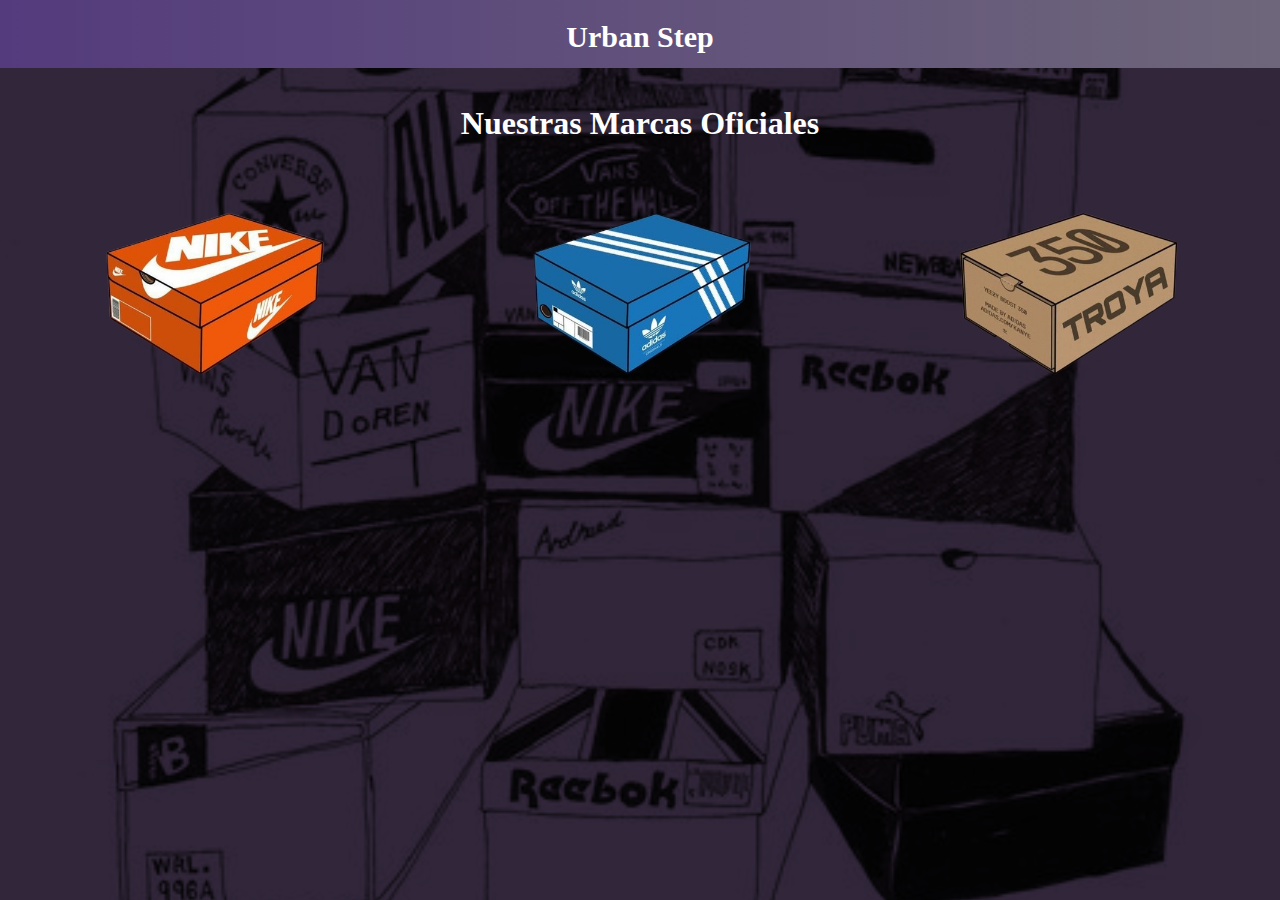
<file: index/index.html>
<!DOCTYPE html>
<html lang="en">
<head>
    <meta charset="UTF-8">
    <meta name="viewport" content="width=device-width, initial-scale=1.0">
    <link rel='stylesheet' href='https://cdn-uicons.flaticon.com/2.4.2/uicons-bold-rounded/css/uicons-bold-rounded.css'>
    <link rel="stylesheet" href="/css/navbar.css">
    <link rel="stylesheet" href="/css/menu.css">
    <link rel="stylesheet" href="/css/header.css">
    <link rel="stylesheet" href="/css/styles.css">
    <title>Urban Step</title>
</head>
<body>
    <nav class="navbar">

        <h1><a href="">Urban Step</a></h1>

        <input class="checkbox" type="checkbox">
        <i class="icons fi fi-br-menu-burger"></i>
        <i class="icons fi fi-br-cross"></i>

        <ul class="menu">
            <li><a href="">Iniciar sesión</a></li>
            <li><a href="">Promociones</a></li>
            <li><a href="">Exclusivos</a></li>
            <li><a href="">Contacto</a></li>
        </ul>
    </nav>

    <header class="header__container">
        <div>
            <h1>
                <br> Nuestras Marcas Oficiales
            </h1>
        </div>

        <div class="imagenes">
            <a href="/index/nike.html">
                <img src="/assets/Imagen_de_WhatsApp_2024-06-23_a_las_19.39.20_427d8cdb-removebg-preview.png" alt="">
            </a>

            <a href="/index/adidas.html">
                <img src="/assets/Imagen_de_WhatsApp_2024-06-23_a_las_18.18.50_8126370d-removebg-preview.png" alt="">
            </a>

            <a href="/index/puma.html">
                <img src="/assets/725b38cd931fa154578c0f0dffa5d138-removebg-preview.png" alt="">
            </a>
        </div>
    </header>
</body>
</html>
</file>
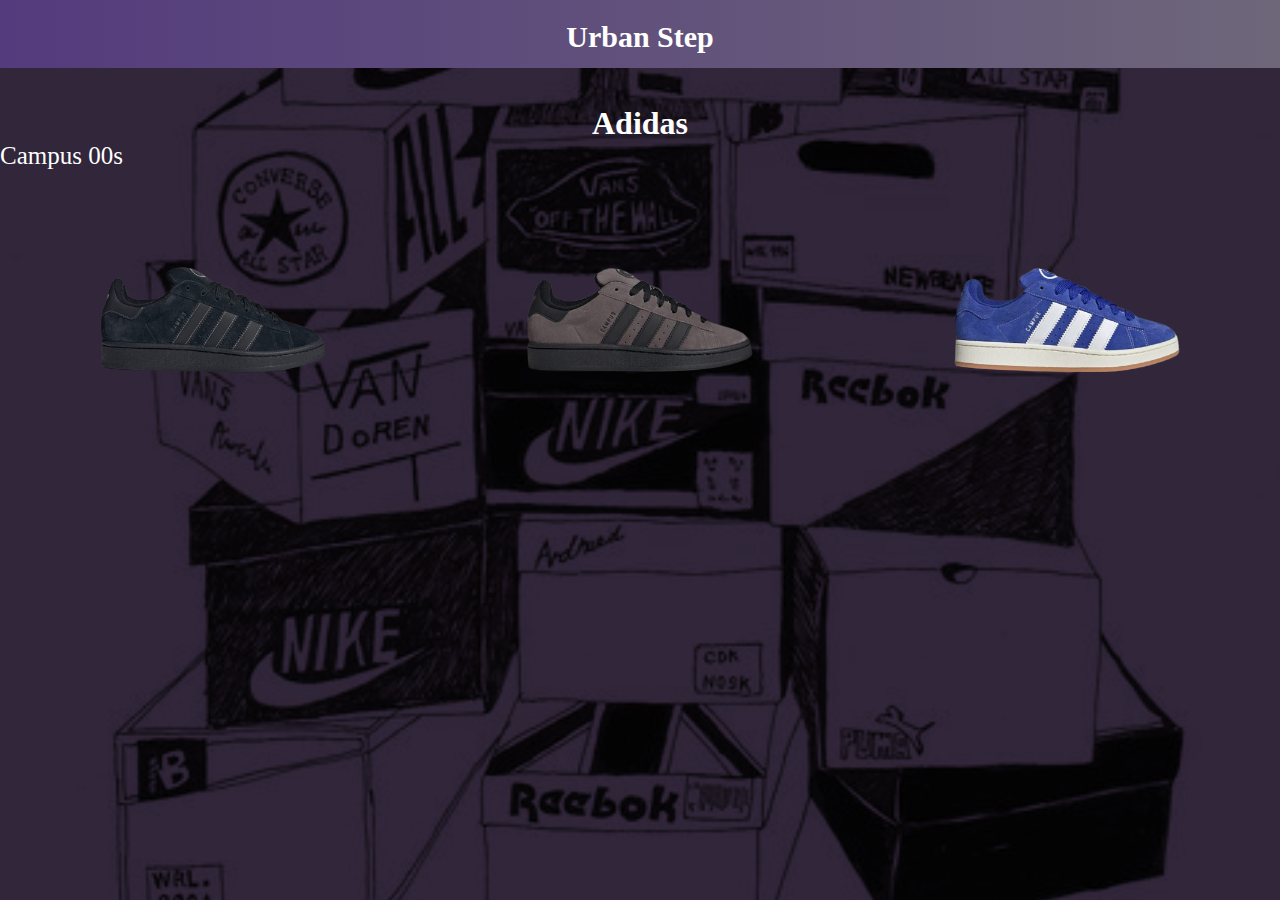
<file: index/adidas.html>
<!DOCTYPE html>
<html lang="en">
<head>
    <meta charset="UTF-8">
    <meta name="viewport" content="width=device-width, initial-scale=1.0">
    <link rel='stylesheet' href='https://cdn-uicons.flaticon.com/2.4.2/uicons-bold-rounded/css/uicons-bold-rounded.css'>
    <link rel="stylesheet" href="/css/navbar.css">
    <link rel="stylesheet" href="/css/menu.css">
    <link rel="stylesheet" href="/css/cajas/adidas.css">
    <link rel="stylesheet" href="/css/styles.css">
    <title>Document</title>
</head>
<body>
    <nav class="navbar">

        <h1><a href="index.html">Urban Step</a></h1>

        <input class="checkbox" type="checkbox">
        <i class="icons fi fi-br-menu-burger"></i>
        <i class="icons fi fi-br-cross"></i>

        <ul class="menu">
            <li><a href="">Iniciar sesión</a></li>
            <li><a href="">Promociones</a></li>
            <li><a href="">Exclusivos</a></li>
            <li><a href="">Contacto</a></li>
        </ul>
    </nav>

    <header class="header__adidas">

        <div>
            <h1>
                <br> Adidas
            </h1>
        </div>

        <div>
            <p>
                Campus 00s
            </p>
        </div>

        <div class="tenis">
            
            <div>
                <a href="">
                    <img src="/assets/tenis1-removebg-preview.png" alt="">
                </a>
            </div>

            <div>
                <a href="">
                    <img src="/assets/tenis2-removebg-preview.png" alt="">
                </a>
            </div>

            <div>
                <a href="">
                    <img src="/assets/tenis3-removebg-preview.png" alt="">
                </a>
            </div>

        <div>
    </header>
</body>
</html>
</file>
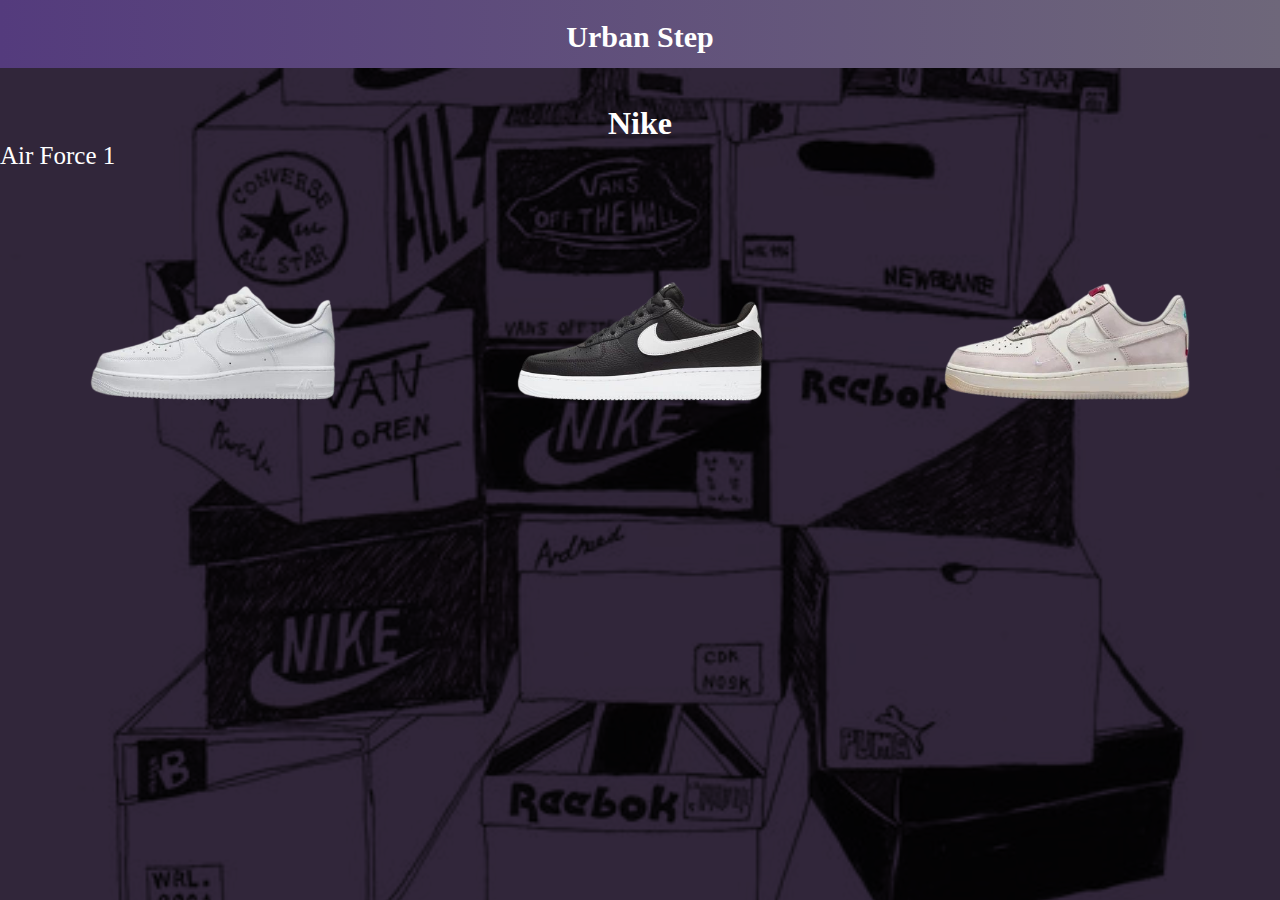
<file: index/nike.html>
<!DOCTYPE html>
<html lang="en">
<head>
    <meta charset="UTF-8">
    <meta name="viewport" content="width=device-width, initial-scale=1.0">
    <link rel='stylesheet' href='https://cdn-uicons.flaticon.com/2.4.2/uicons-bold-rounded/css/uicons-bold-rounded.css'>
    <link rel="stylesheet" href="/css/navbar.css">
    <link rel="stylesheet" href="/css/menu.css">
    <link rel="stylesheet" href="/css/cajas/nike.css">
    <link rel="stylesheet" href="/css/styles.css">
    <title>Document</title>
</head>
<body>
    <nav class="navbar">

        <h1><a href="index.html">Urban Step</a></h1>

        <input class="checkbox" type="checkbox">
        <i class="icons fi fi-br-menu-burger"></i>
        <i class="icons fi fi-br-cross"></i>

        <ul class="menu">
            <li><a href="">Iniciar sesión</a></li>
            <li><a href="">Promociones</a></li>
            <li><a href="">Exclusivos</a></li>
            <li><a href="">Contacto</a></li>
        </ul>
    </nav>

    <header class="header__nike">
        
        <div>
            <h1>
                <br> Nike
            </h1>
        </div>

        <div>
            <p>
                Air Force 1
            </p>
        </div>

        <div class="tenis">
            
            <a href="">
                <img src="/assets/tenis4-removebg-preview.png" alt="">
            </a>

            <a href="">
                <img src="/assets/tenis5-removebg-preview.png" alt="">
            </a>

            <a href="">
                <img src="/assets/tenis6-removebg-preview.png" alt="">
            </a>
            
        </div>
        
    </header>
</body>
</html>
</file>
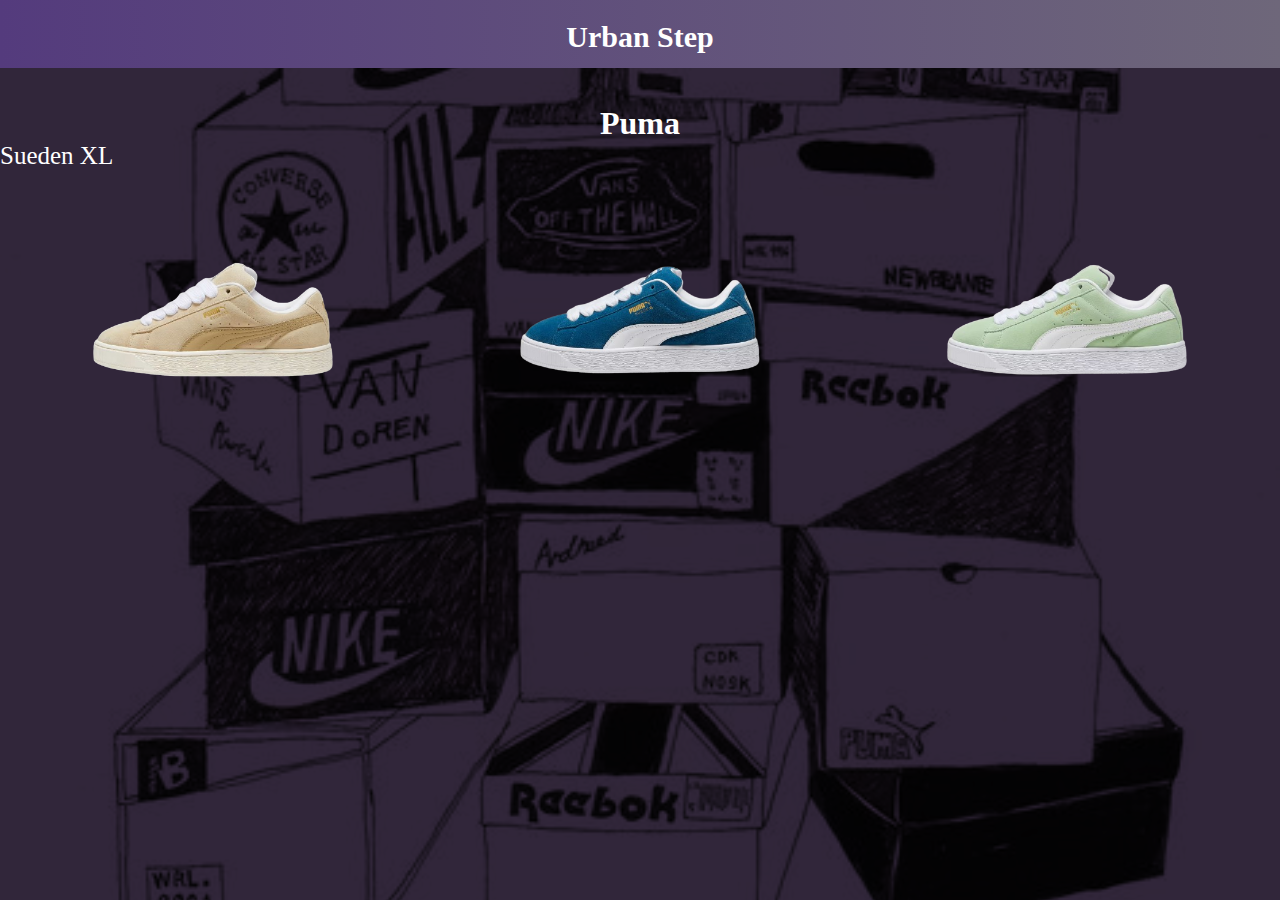
<file: index/puma.html>
<!DOCTYPE html>
<html lang="en">
<head>
    <meta charset="UTF-8">
    <meta name="viewport" content="width=device-width, initial-scale=1.0">
    <link rel='stylesheet' href='https://cdn-uicons.flaticon.com/2.4.2/uicons-bold-rounded/css/uicons-bold-rounded.css'>
    <link rel="stylesheet" href="/css/navbar.css">
    <link rel="stylesheet" href="/css/menu.css">
    <link rel="stylesheet" href="/css/cajas/puma.css">
    <link rel="stylesheet" href="/css/styles.css">
    <title>Document</title>
</head>
<body>
    <nav class="navbar">

        <h1><a href="index.html">Urban Step</a></h1>

        <input class="checkbox" type="checkbox">
        <i class="icons fi fi-br-menu-burger"></i>
        <i class="icons fi fi-br-cross"></i>

        <ul class="menu">
            <li><a href="">Iniciar sesión</a></li>
            <li><a href="">Promociones</a></li>
            <li><a href="">Exclusivos</a></li>
            <li><a href="">Contacto</a></li>
        </ul>
    </nav>

    <header class="header__puma">
        
        <div>
            <h1>
                <br> Puma
            </h1>
        </div>

        <div>
            <p>
                Sueden XL
            </p>
        </div>

        <div class="tenis">
            
            <a href="">
                <img src="/assets/tenis7-removebg-preview.png" alt="">
            </a>

            <a href="">
                <img src="/assets/tenis8-removebg-preview.png" alt="">
            </a>

            <a href="">
                <img src="/assets/tenis9-removebg-preview.png" alt="">
            </a>
            
        </div>
        
    </header>
</body>
</html>
</file>
<file: css/navbar.css>
.navbar {
    background: linear-gradient(to right, #543B7D, #6E677A);;
    height: 48px;
    padding: 10px 12px;
    position: relative;
}

.navbar li {
    list-style: none;
}

.navbar li a {
    text-decoration: none;
    color: #000;
    background-color: #eeecf1;
    display: block;
    padding: 10px;
}

.navbar li a:hover {
    background-color: #543a7d;
}

.navbar h1  {
    text-align: center;
    padding: 10px;
    text-decoration: none;
    font-size: 30px;
}

.navbar h1 a {
    text-decoration: none;
    color: #fff;
}
</file>
<file: css/menu.css>
.checkbox, .icons  {
    width: 24px;
    height: 24px;
    position: absolute;
    top: 10px;
    cursor: pointer;
}

.checkbox {
    opacity: 0;
}

.icons {
    pointer-events: none;
    font-size: 24px;
    padding: 10px;
    color: white;
}

.fi-br-cross {
    display: none;
}

.checkbox:checked ~ .fi-br-cross {
    display: block;
}

.checkbox:checked ~ .fi-br-menu-burger {
    display: none;
}

.menu {
    width: 200px;
    position: absolute;
    top: -88px;
    z-index: -1;
    transition: 250ms;
}

.checkbox:checked ~ .menu {
    top: 68px;
}

.checkbox:checked ~ .menu {
    top: 68px;
}
</file>
<file: css/header.css>
.header__container h1 {
    text-align: center;
    color: rgb(255, 255, 255);
}

.imagenes {
    display: grid;
    grid-template-columns: repeat(3, 1fr);
    justify-items: center;
}

.imagenes img {
    width: 300px;
}
</file>
<file: css/styles.css>
* {
    margin: 0;
    padding: 0;
}

.a {
    text-decoration: none;
}

body {
    background-image: url(/assets/186d0dd44e1beb122e2d327f726bc6a0.jpg);
    background-color: #31263A;
    background-blend-mode: multiply;
    background-repeat: no-repeat;
    background-position: center;
    background-size: cover;
    filter: #31263A;
}
</file>
<file: css/cajas/adidas.css>
.header__adidas h1 {
    text-align: center;
    color: rgb(255, 255, 255);
}

.header__adidas p {
    color: rgb(255, 255, 255);
    font-size: 25px;
}

.tenis {
    display: grid;
    grid-template-columns: repeat(3, 1fr);
    justify-items: center;
}

.tenis img {
    width: 300px;
}
</file>
<file: css/cajas/nike.css>
.header__nike h1 {
    text-align: center;
    color: rgb(255, 255, 255);
}

.header__nike p {
    color: rgb(255, 255, 255);
    font-size: 25px;
}

.tenis {
    display: grid;
    grid-template-columns: repeat(3, 1fr);
    justify-items: center;
}

.tenis img {
    width: 300px;
}
</file>
<file: css/cajas/puma.css>
.header__puma h1 {
    text-align: center;
    color: rgb(255, 255, 255);
}

.header__puma p {
    color: rgb(255, 255, 255);
    font-size: 25px;
}

.tenis {
    display: grid;
    grid-template-columns: repeat(3, 1fr);
    justify-items: center;
}

.tenis img {
    width: 300px;
}
</file>
